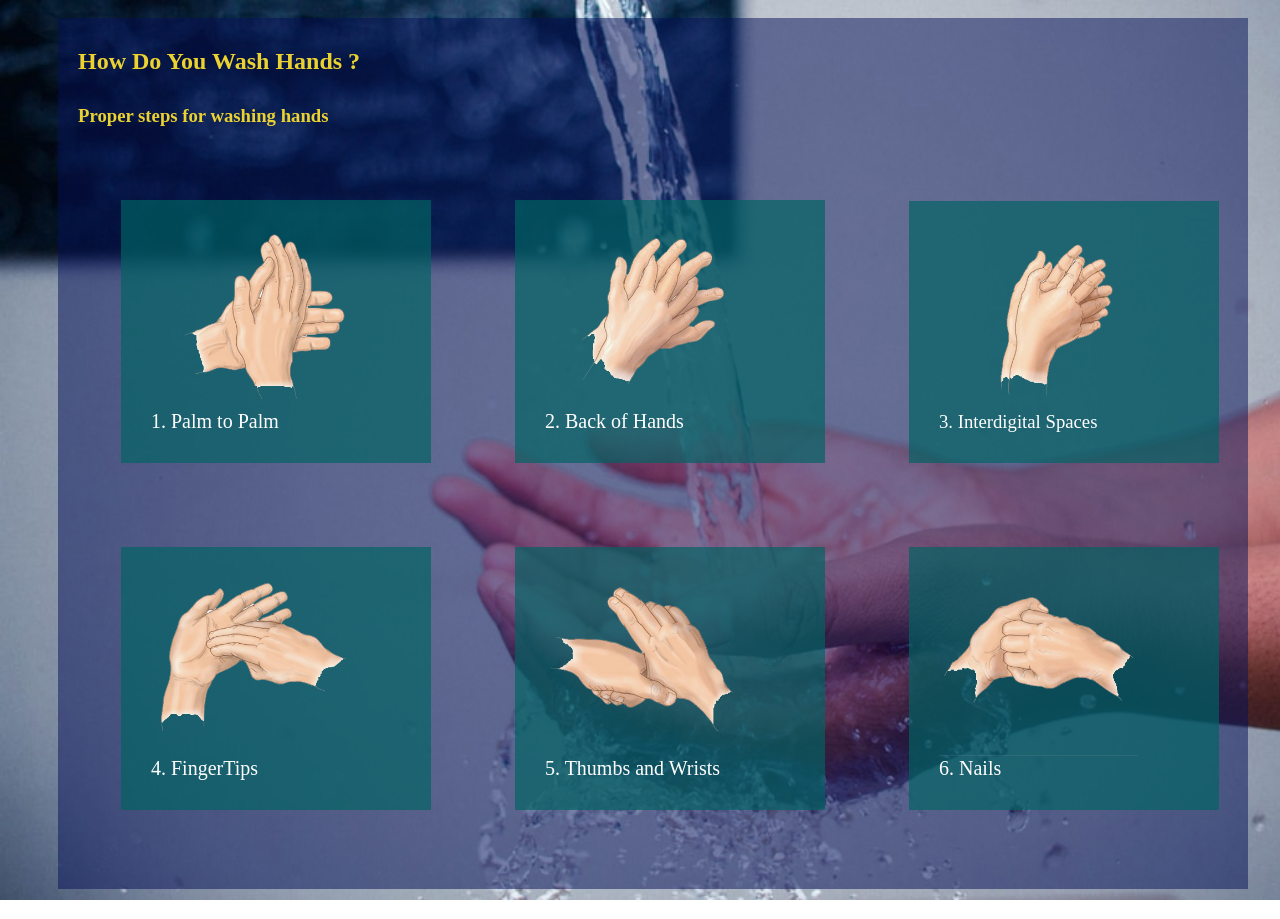
<file: IBM/CBP2/hand.html>
<style type="text/css">
    body{
        background-image: url('images/hand.jpg');
        background-repeat: no-repeat;
        background-attachment: fixed;
        background-size: cover;
    }
	#log {
		background-color: rgba(4, 17, 88,0.5);
		margin: 10px 30px 30px 50px;
		padding: 20px;
		color: white;
		width: 1150px;
		float: left;
	}

	a:hover {
		background-color: white;
        
		text-decoration: none;
	}
    a:link{
        text-decoration: none;
    }
</style>
<body>
<div id="log">
    
	<form method="POST">
		<h2 style="margin:10px 30px 30px 0px; color:#ebd231; font-weight: 600;">How Do You Wash Hands ?</h2>
        <h3 style="margin:10px 30px 30px 0px; color:#ebd231; font-weight: 600;">Proper steps for washing hands</h3>
		<table style="margin: auto;">
			<tr>
				
					<td>
						<a href="#">
							<h3 style="margin:40px; padding: 30px; background-color:rgba(0, 100, 100, 0.678) ; width:250px; color:white;"><img style="margin: 0 auto;" src='images/1.png' height="180" width="200"><br><span style="font-weight: 100; font-size:20px">1. Palm to Palm</span></h3>
						</a>
					</td>
                    <td>
						<a href="#">
							<h3 style="margin:40px; padding: 30px; background-color:rgba(0, 100, 100, 0.678) ; width:250px; color:white;"><img style="margin: 0 auto;" src='images/2.png' height="180" width="200"><br><span style="font-weight: 100; font-size:20px">2. Back of Hands</span></h3>
						</a>
					</td>
                    <td>
						<a href="#">
							<h3 style="margin:40px; padding: 30px; background-color:rgba(0, 100, 100, 0.678) ; width:250px; color:white;"><img style="margin: 0 auto;" src='images/3.png' height="180" width="200"><br><span style="font-weight: 100; font: size 20px;">3. Interdigital Spaces</span></h3>
						</a>
					</td>
				</tr>
                <tr>
                    <td>
						<a href="#">
							<h3 style="margin:40px; padding: 30px; background-color:rgba(0, 100, 100, 0.678) ; width:250px; color:white;"><img style="margin: 0 auto;" src='images/4.png' height="180" width="200"><br><span style="font-weight: 100; font-size:20px">4. FingerTips</span></h3>
						</a>
					</td>
                    <td>
						<a href="#">
							<h3 style="margin:40px; padding: 30px; background-color:rgba(0, 100, 100, 0.678) ; width:250px; color:white;"><img style="margin: 0 auto;" src='images/5.png' height="180" width="200"><br><span style="font-weight: 100; font-size:20px">5. Thumbs and Wrists</span></h3>
						</a>
					</td>
                    <td>
						<a href="#">
							<h3 style="margin:40px; padding: 30px; background-color:rgba(0, 100, 100, 0.678) ; width:250px; color:white;"><img style="margin: 0 auto;" src='images/6.png' height="180" width="200"><br><span style="font-weight: 100; font-size:20px">6. Nails</span></h3>
						</a>
					</td>
                </tr>
				
		
		</table>
	</form>
</div>
</body>
</file>
